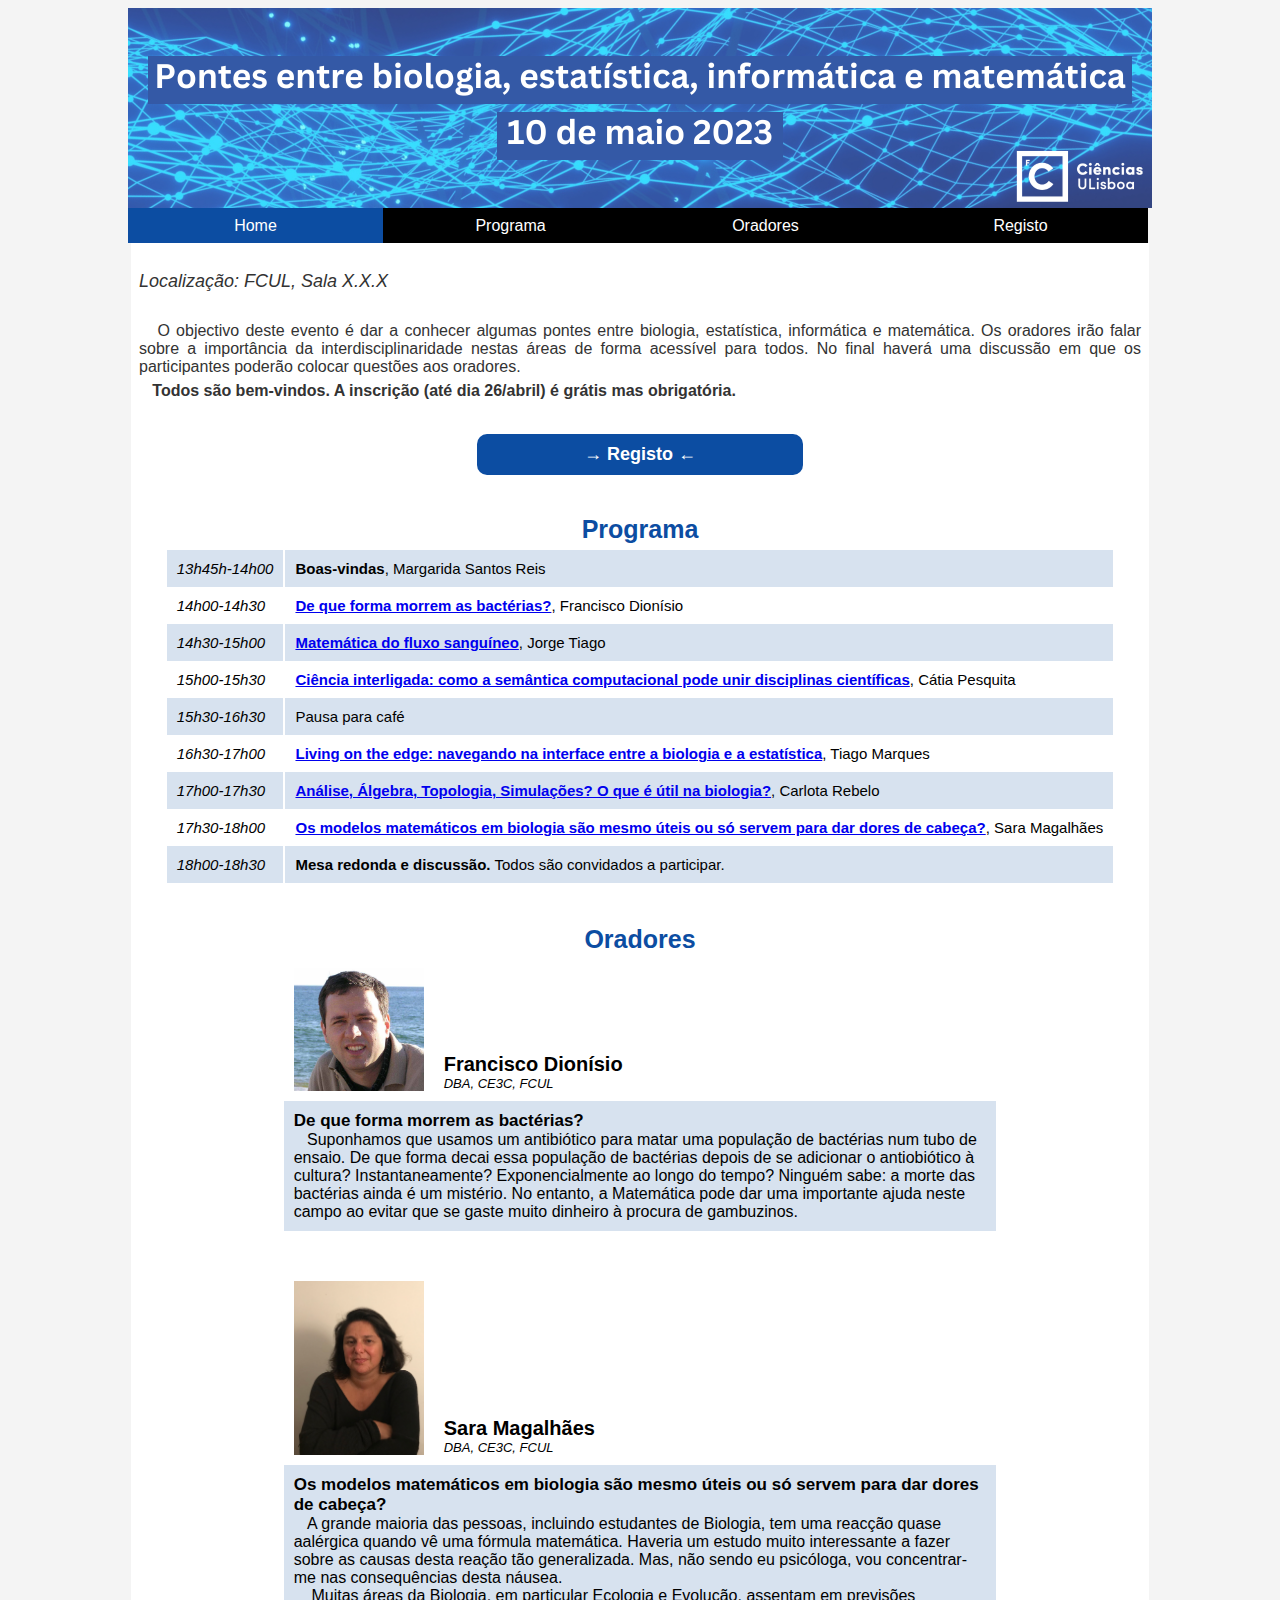
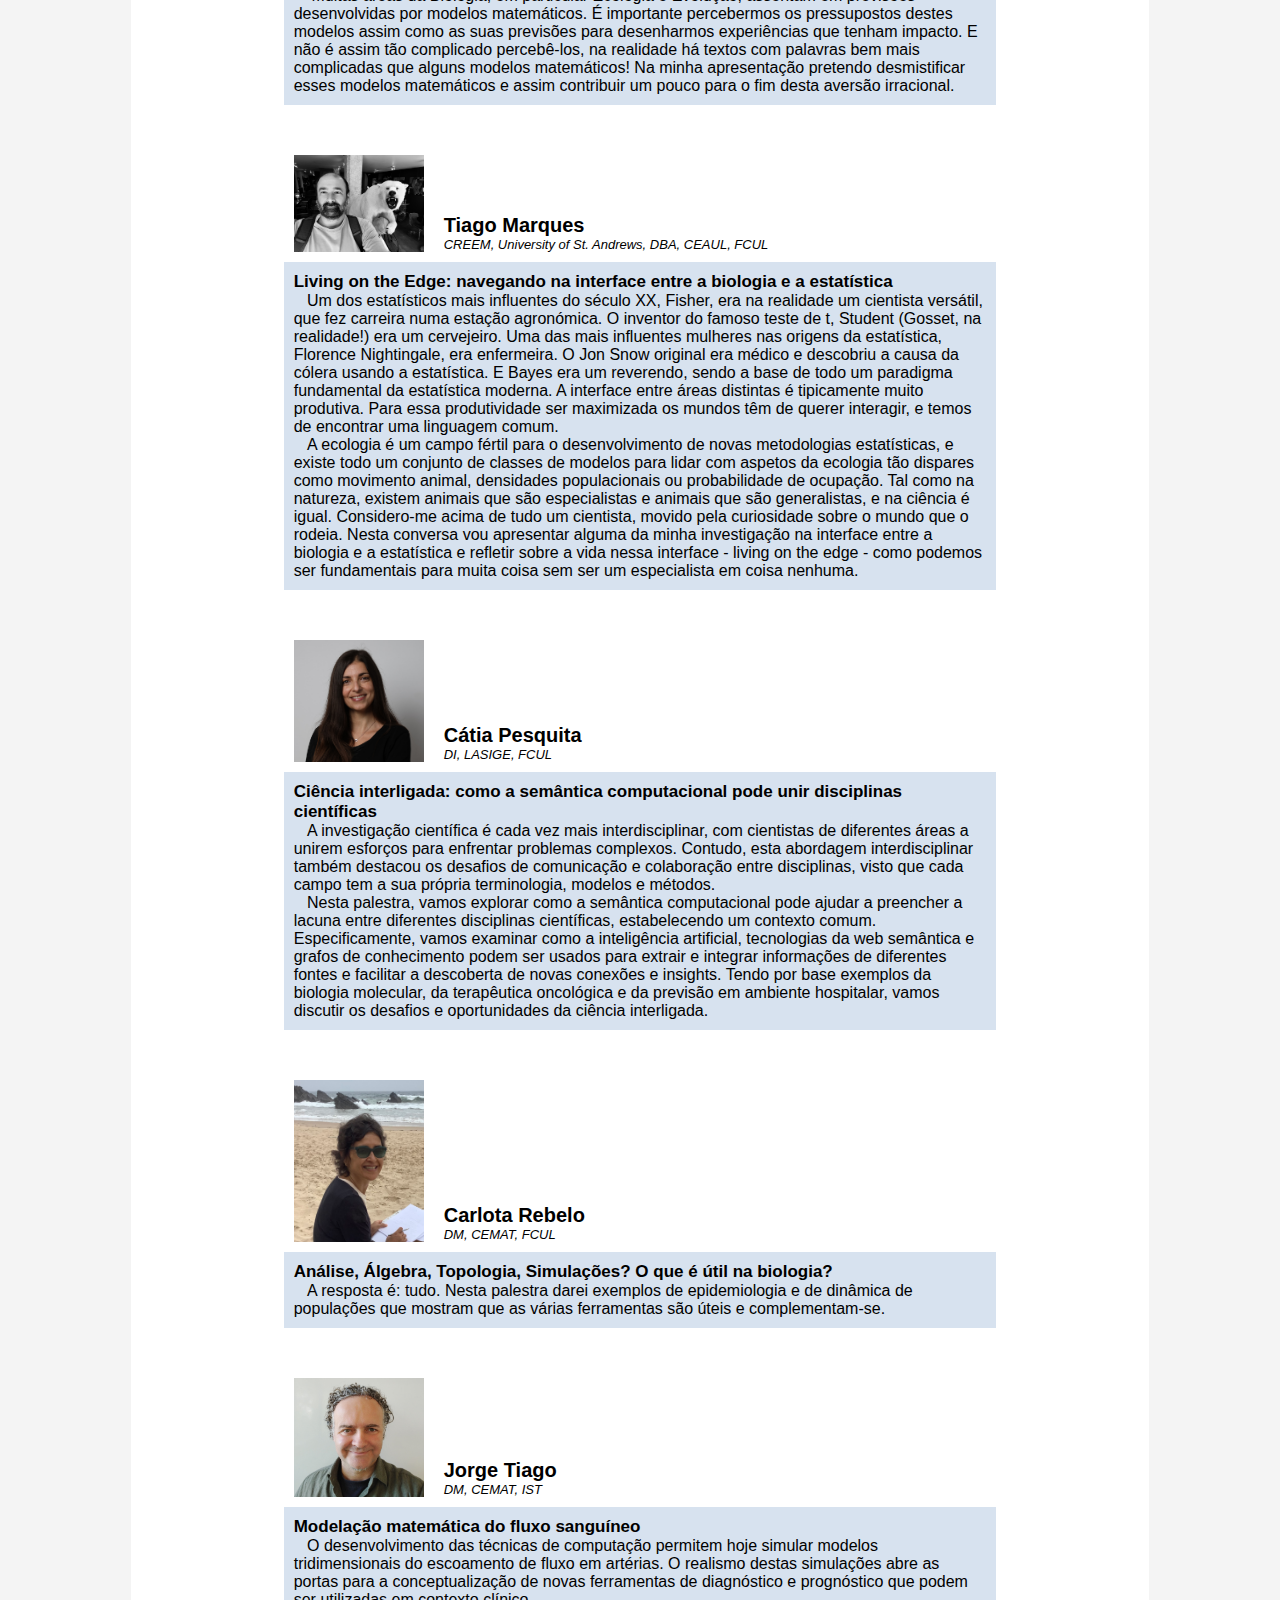
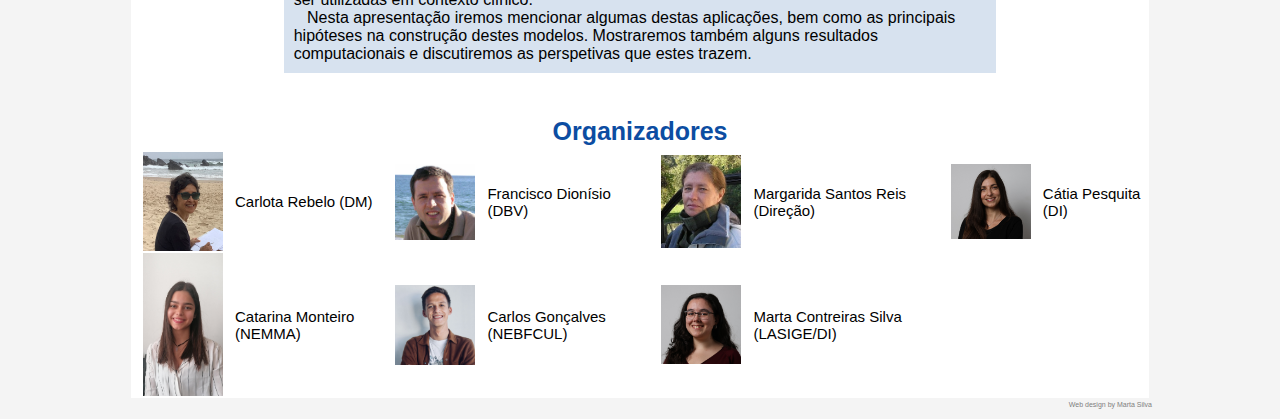
<file: index.html>
<!DOCTYPE html
  PUBLIC "-//W3C//DTD XHTML 1.0 Transitional//EN" "http://www.w3.org/TR/xhtml1/DTD/xhtml1-transitional.dtd">
<html xmlns="http://www.w3.org/1999/xhtml">

<head>
  <meta http-equiv="Content-Type" content="text/html; charset=UTF-8">
  <title>Pontes</title>
  <style type="text/css" media="screen">
    @import url(style.css);
  </style>

</head>

<body>
  <div class="main_page">
    <div class="page_header">
      <img src="header.png" alt="" class="floating_element" style="width:1024px">
    </div>

    <ul id="nav">
      <li><a class="active" href="index.html">Home</a></li>

      <li><a href="#programa">Programa</a></li>

      <li><a href="#oradores">Oradores</a>
        <!-- <ul>
          <li><a href="">Keynotes</a></li>
          <li><a href="">Students</a></li>
        </ul> -->
      </li>
      <li><a
          href="https://www.google.com/url?q=https://forms.gle/dRQu5QzjqBynY6gs6&sa=D&source=docs&ust=1680812187256048&usg=AOvVaw0UnSxJ-RC6RugsOsE4a8P7">Registo</a>
      </li>
      <!-- <li><a href="">Menu 4</a></li> -->
    </ul>

    <div class="page_body">
      <div class="page_body_text">
        <p>&nbsp;</p>
        <!-- <center>
          <div class="title_one">Pontes entre biologia, estatística, informática e matemática</div>
          <div class="title_two" style="color:white;background-color: #0C4DA2;">10 de maio 2023, FCUL, Sala X.X.X</div>
        </center> -->
        <p style="font-size: 18px;"><i>Localização: FCUL, Sala X.X.X</i></p>
        <p>&nbsp;</p>
        <p>&nbsp;&nbsp;&nbsp;O objectivo deste evento é dar a conhecer algumas pontes entre biologia, estatística,
          informática e matemática. Os oradores irão falar sobre a importância da interdisciplinaridade nestas áreas de
          forma acessível para todos. No final haverá uma discussão em que os participantes poderão colocar questões aos
          oradores.</p>
          
        <p>&nbsp;&nbsp;&nbsp;<b>Todos são bem-vindos. A inscrição (até dia 26/abril) é grátis mas obrigatória.</b></p>
        <p>&nbsp;</p>
      </div>

      <center>
        <div class="button" style="width: 30%;font-size: 18px;"><a
            href="https://www.google.com/url?q=https://forms.gle/dRQu5QzjqBynY6gs6&sa=D&source=docs&ust=1680812187256048&usg=AOvVaw0UnSxJ-RC6RugsOsE4a8P7"><b>&#8594;&nbsp;Registo&nbsp;&#8592;</b></a>
        </div>
      </center>
      <p>&nbsp;</p>
      <p>&nbsp;</p>

      <center>
        <div class="title_two" id="programa">Programa</div>
        <table class="table1">
          <tr>
            <td><i>13h45h-14h00</i></td>
            <td><b>Boas-vindas</b>, Margarida Santos Reis</td>
          </tr>
          <tr>
            <td><i>14h00-14h30</i></td>
            <td><b><a href="#francisco">De que forma morrem as bactérias?</a></b>, Francisco Dionísio</td>
          </tr>
          <tr>
            <td><i>14h30-15h00</i></td>
            <td><b><a href="#jorge">Matemática do fluxo sanguíneo</a></b>, Jorge Tiago</td>
          </tr>
          <tr>
            <td><i>15h00-15h30</i></td>
            <td><b><a href="#catia">Ciência interligada: como a semântica computacional pode unir disciplinas científicas</a></b>, Cátia Pesquita</td>
          </tr>
          <tr>
            <td><i>15h30-16h30</i></td>
            <td>Pausa para café</td>
          </tr>
          <tr>
            <td><i>16h30-17h00</i></td>
            <td><b><a href="#tiago">Living on the edge: navegando na interface entre a biologia e a estatística</a></b>, Tiago Marques</td>
          </tr>
          <tr>
            <td><i>17h00-17h30</i></td>
            <td><b><a href="#carlota">Análise, Álgebra, Topologia, Simulações? O que é útil na biologia?</a></b>, Carlota
                Rebelo</td>
          </tr>
          <tr>
            <td><i>17h30-18h00</i></td>
            <td><b><a href="#sara">Os modelos matemáticos em biologia são mesmo úteis ou só servem para dar dores de cabeça?</a></b>, Sara
                Magalhães</td>
          </tr>
          <tr>
            <td><i>18h00-18h30</i></td>
            <td><b>Mesa redonda e discussão.</b> Todos são convidados a participar.</td>
          </tr>
        </table>

        <p>&nbsp;</p>
        <p>&nbsp;</p>
        <div class="title_two" id="oradores">Oradores</div>
        <table class="table2" style="width: 70%;">
          <!-- FRANCISCO -->
          <tr style="text-align: left;">
            <td style="width: 130px;"><img src="photos/francisco.jpeg" style="width: 130px;"></td>
            <td id="francisco" style="vertical-align: bottom; padding-right: 0px;">
              <font style="font-size: 20px; font-weight: bold;">Francisco Dionísio</font><br>
              <font style="font-size: 13px;"><i>DBA, CE3C, FCUL</i></font>
            </td>
          </tr>
          <tr>
            <td colspan="2">
              <font style="font-size: 17px;"><b>De que forma morrem as bactérias?</b></font>
              <br>&nbsp;&nbsp;&nbsp;Suponhamos que usamos um
              antibiótico para matar uma população de bactérias num tubo de ensaio. De que forma decai essa população de
              bactérias depois de se adicionar o antiobiótico à cultura? Instantaneamente? Exponencialmente ao longo do
              tempo? Ninguém sabe: a morte das bactérias ainda é um mistério. No entanto, a Matemática pode dar uma
              importante ajuda neste campo ao evitar que se gaste muito dinheiro à procura de gambuzinos.
            </td>
          </tr>
          <tr>
            <td></td>
          </tr>
          <tr style="background-color: white">
            <td></td>
          </tr>
          <!-- SARA -->
          <tr style="text-align: left;">
            <td style="width: 130px;"><img src="photos/sara.jpeg" style="width: 130px;"></td>
            <td id="sara" style="vertical-align: bottom; padding-right: 0px;">
              <font style="font-size: 20px; font-weight: bold;">Sara Magalhães</font><br>
              <font style="font-size: 13px;"><i>DBA, CE3C, FCUL</i></font>
            </td>
          </tr>
          <tr>
            <td colspan="2">
              <font style="font-size: 17px;"><b>Os modelos matemáticos em biologia são mesmo úteis ou só servem para dar
                  dores de cabeça?</b></font>
              <br>
              &nbsp;&nbsp;&nbsp;A grande maioria das pessoas, incluindo estudantes de Biologia, tem uma reacção quase
              aalérgica quando vê uma fórmula matemática. Haveria um estudo muito interessante a fazer sobre as causas
              desta reação tão generalizada. Mas, não sendo eu psicóloga, vou concentrar-me nas consequências desta
              náusea.
              <br>
              &nbsp;&nbsp;&nbsp; Muitas áreas da Biologia, em particular Ecologia e Evolução, assentam em previsões
              desenvolvidas por modelos matemáticos. É importante percebermos os pressupostos destes modelos assim como
              as suas previsões para desenharmos experiências que tenham impacto. E não é assim tão complicado
              percebê-los, na realidade há textos com palavras bem mais complicadas que alguns modelos matemáticos! Na
              minha apresentação pretendo desmistificar esses modelos matemáticos e assim contribuir um pouco para o fim
              desta aversão irracional.
            </td>
          </tr>
          <tr>
            <td></td>
          </tr>
          <tr style="background-color: white">
            <td></td>
          </tr>
          <!-- TIAGO -->
          <tr style="text-align: left;">
            <td style="width: 130px;"><img src="photos/tiago.jpeg" style="width: 130px;"></td>
            <td id="tiago" style="vertical-align: bottom; padding-right: 0px;">
              <font style="font-size: 20px; font-weight: bold;">Tiago Marques</font><br>
              <font style="font-size: 13px;"><i>CREEM, University of St. Andrews, DBA, CEAUL, FCUL</i></font>
            </td>
          </tr>
          <tr>
            <td colspan="2">
              <font style="font-size: 17px;"><b>Living on the Edge: navegando na interface entre a biologia e a
                  estatística</b></font>
              <br>
              &nbsp;&nbsp;&nbsp;Um dos estatísticos mais influentes do século XX, Fisher, era na realidade um cientista
              versátil, que fez carreira numa estação agronómica. O inventor do famoso teste de t, Student (Gosset, na
              realidade!) era um cervejeiro. Uma das mais influentes mulheres nas origens da estatística, Florence
              Nightingale, era enfermeira. O Jon Snow original era médico e descobriu a causa da cólera usando a
              estatística. E Bayes era um reverendo, sendo a base de todo um paradigma fundamental da estatística
              moderna. A interface entre áreas distintas é tipicamente muito produtiva. Para essa produtividade ser
              maximizada os mundos têm de querer interagir, e temos de encontrar uma linguagem comum.
              <br>
              &nbsp;&nbsp;&nbsp;A ecologia é um campo fértil para o desenvolvimento de novas metodologias estatísticas,
              e existe todo um conjunto de classes de modelos para lidar com aspetos da ecologia tão dispares como
              movimento animal, densidades populacionais ou probabilidade de ocupação. Tal como na natureza, existem
              animais que são especialistas e animais que são generalistas, e na ciência é igual. Considero-me acima de
              tudo um cientista, movido pela curiosidade sobre o mundo que o rodeia. Nesta conversa vou apresentar
              alguma da minha investigação na interface entre a biologia e a estatística e refletir sobre a vida nessa
              interface - living on the edge - como podemos ser fundamentais para muita coisa sem ser um especialista em
              coisa nenhuma.
            </td>
          </tr>
          <tr>
            <td></td>
          </tr>
          <tr style="background-color: white">
            <td></td>
          </tr>
          <!-- CATIA -->
          <tr style="text-align: left;">
            <td style="width: 130px;"><img src="photos/catia.jpeg" style="width: 130px;"></td>
            <td id="catia" style="vertical-align: bottom; padding-right: 0px;">
              <font style="font-size: 20px; font-weight: bold;">Cátia Pesquita</font><br>
              <font style="font-size: 13px;"><i>DI, LASIGE, FCUL</i></font>
            </td>
          </tr>
          <tr>
            <td colspan="2">
              <font style="font-size: 17px;"><b>Ciência interligada: como a semântica computacional pode unir
                  disciplinas científicas</b></font>
              <br>
              &nbsp;&nbsp;&nbsp;A investigação científica é cada vez mais interdisciplinar, com cientistas de diferentes
              áreas a unirem esforços para enfrentar problemas complexos. Contudo, esta abordagem interdisciplinar
              também destacou os desafios de comunicação e colaboração entre disciplinas, visto que cada campo tem a sua
              própria terminologia, modelos e métodos.
              <br>
              &nbsp;&nbsp;&nbsp;Nesta palestra, vamos explorar como a semântica computacional pode ajudar a preencher a
              lacuna entre diferentes disciplinas científicas, estabelecendo um contexto comum. Especificamente, vamos
              examinar como a inteligência artificial, tecnologias da web semântica e grafos de conhecimento podem ser
              usados para extrair e integrar informações de diferentes fontes e facilitar a descoberta de novas conexões
              e insights. Tendo por base exemplos da biologia molecular, da terapêutica oncológica e da previsão em
              ambiente hospitalar, vamos discutir os desafios e oportunidades da ciência interligada.
            </td>
          </tr>
          <tr>
            <td></td>
          </tr>
          <tr style="background-color: white">
            <td></td>
          </tr>
          <!-- CARLOTA -->
          <tr style="text-align: left;">
            <td style="width: 130px;"><img src="photos/carlota.jpeg" style="width: 130px;"></td>
            <td id="carlota" style="vertical-align: bottom; padding-right: 0px;">
              <font style="font-size: 20px; font-weight: bold;">Carlota Rebelo</font><br>
              <font style="font-size: 13px;"><i>DM, CEMAT, FCUL</i></font>
            </td>
          </tr>
          <tr>
            <td colspan="2">
              <font style="font-size: 17px;"><b>Análise, Álgebra, Topologia, Simulações? O que é útil na biologia?</b>
              </font>
              <br>
              &nbsp;&nbsp;&nbsp;A resposta é: tudo. Nesta palestra darei exemplos de epidemiologia e de dinâmica de
              populações que mostram que as várias ferramentas são úteis e complementam-se.
            </td>
          </tr>
          <tr>
            <td></td>
          </tr>
          <tr style="background-color: white">
            <td></td>
          </tr>
          <!-- JORGE -->
          <tr style="text-align: left;">
            <td style="width: 130px;"><img src="photos/jorge.jpeg" style="width: 130px;"></td>
            <td id="jorge" style="vertical-align: bottom; padding-right: 0px;">
              <font style="font-size: 20px; font-weight: bold;">Jorge Tiago</font><br>
              <font style="font-size: 13px;"><i>DM, CEMAT, IST</i></font>
            </td>
          </tr>
          <tr>
            <td colspan="2">
              <font style="font-size: 17px;"><b>Modelação matemática do fluxo sanguíneo</b></font>
              <br>
              &nbsp;&nbsp;&nbsp;O desenvolvimento das técnicas de computação permitem hoje simular modelos
              tridimensionais do escoamento de fluxo em artérias. O realismo destas simulações abre as portas para a
              conceptualização de novas ferramentas de diagnóstico e prognóstico que podem ser utilizadas em contexto
              clínico.
              <br>
              &nbsp;&nbsp;&nbsp;Nesta apresentação iremos mencionar algumas destas aplicações, bem como as principais
              hipóteses na construção destes modelos. Mostraremos também alguns resultados computacionais e discutiremos
              as perspetivas que estes trazem.
            </td>
          </tr>
          <tr>
            <td></td>
          </tr>
          <tr style="background-color: white">
            <td></td>
          </tr>
        </table>

        <div class="title_two">Organizadores</div>

      </center>

        <table>
          <tr style="text-align: left;">
            <td style="width: 80px;"><img src="photos/carlota.jpeg" style="width: 80px;"></td>
            <td style="vertical-align: middle; padding-left: 10px;">
              <font style="font-size: 15px;">Carlota Rebelo (DM)</font>
            </td>
            <td style="width: 80px;"><img src="photos/francisco.jpeg" style="width: 80px;"></td>
            <td style="vertical-align: middle; padding-left: 10px;">
              <font style="font-size: 15px;">Francisco Dionísio (DBV)</font>
            </td>
            <td style="width: 80px;"><img src="photos/margarida.jpeg" style="width: 80px;"></td>
            <td style="vertical-align: middle; padding-left: 10px;">
              <font style="font-size: 15px;">Margarida Santos Reis (Direção)</font>
            </td>
            <td style="width: 80px;"><img src="photos/catia.jpeg" style="width: 80px;"></td>
            <td style="vertical-align: middle; padding-left: 10px;">
              <font style="font-size: 15px;">Cátia Pesquita (DI)</font>
            </td>
          </tr>
          <tr style="text-align: left;">
            <td style="width: 80px;"><img src="photos/catarina.jpeg" style="width: 80px;"></td>
            <td style="vertical-align: middle; padding-left: 10px;">
              <font style="font-size: 15px;">Catarina Monteiro (NEMMA)</font>
            </td>
            <td style="width: 80px;"><img src="photos/carlos.jpeg" style="width: 80px;"></td>
            <td style="vertical-align: middle; padding-left: 10px;">
              <font style="font-size: 15px;">Carlos Gonçalves (NEBFCUL)</font>
            </td>
            <td style="width: 80px;"><img src="photos/marta.jpg" style="width: 80px;"></td>
            <td style="vertical-align: middle; padding-left: 10px;">
              <font style="font-size: 15px;">Marta Contreiras Silva (LASIGE/DI)
              </font>
            </td>
          </tr>
        </table>

      

    </div>

    <div class="footer">
      <p style="font-size:7px;color:#808080;text-align:right">Web design by Marta Silva</p>
    </div>

</body>

</html>

</div>
</file>
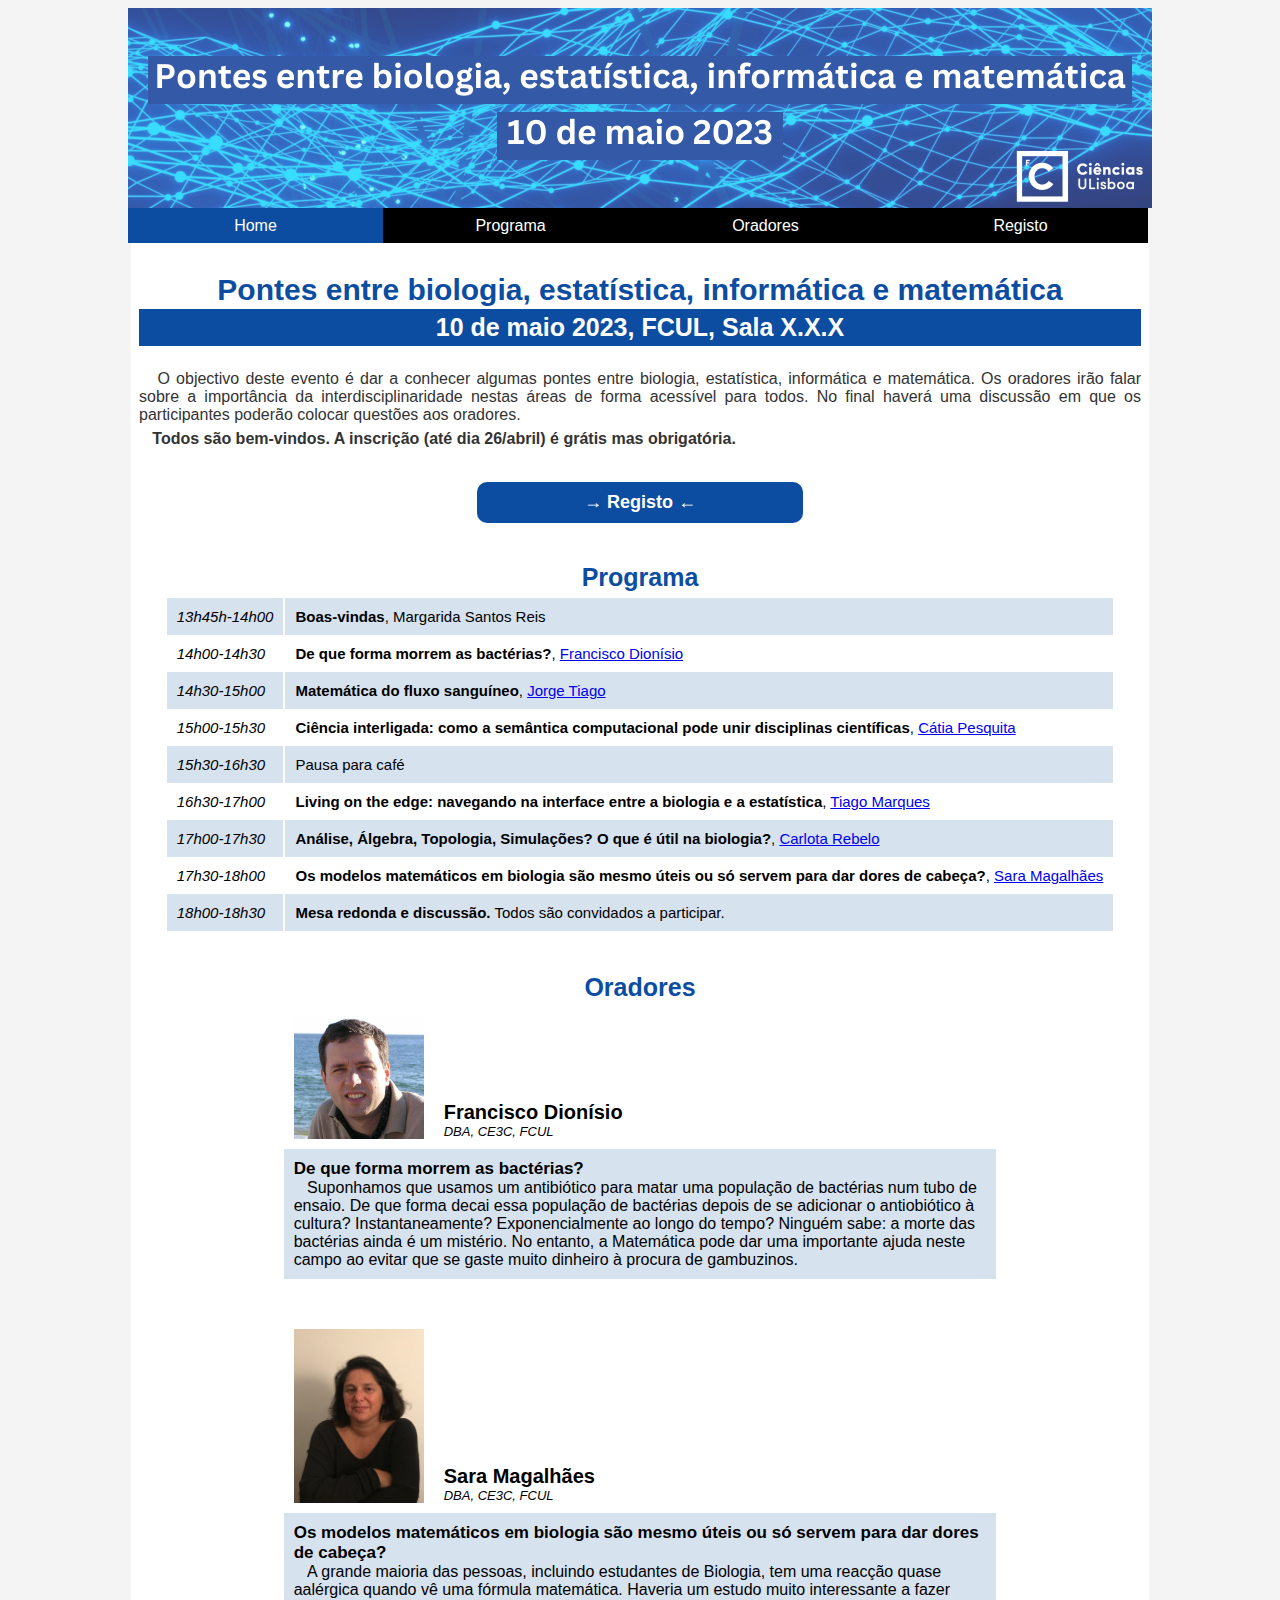
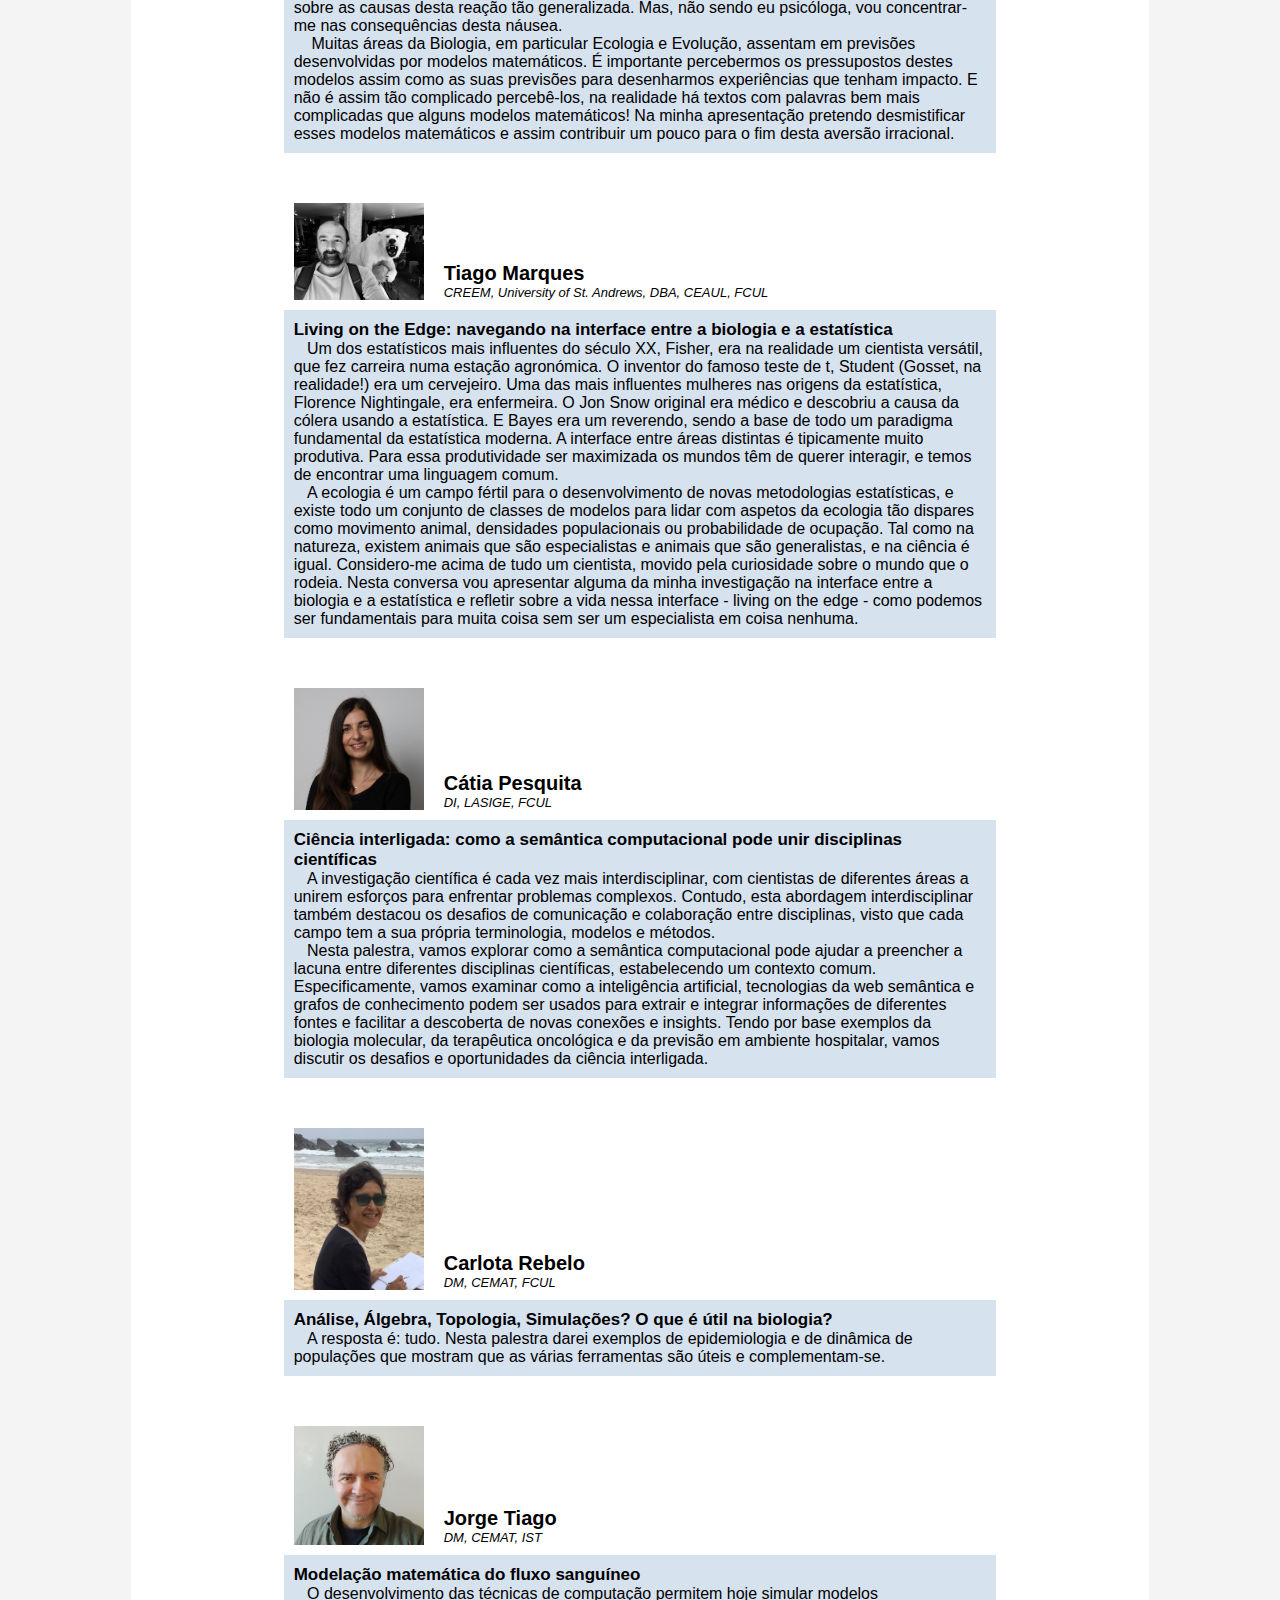
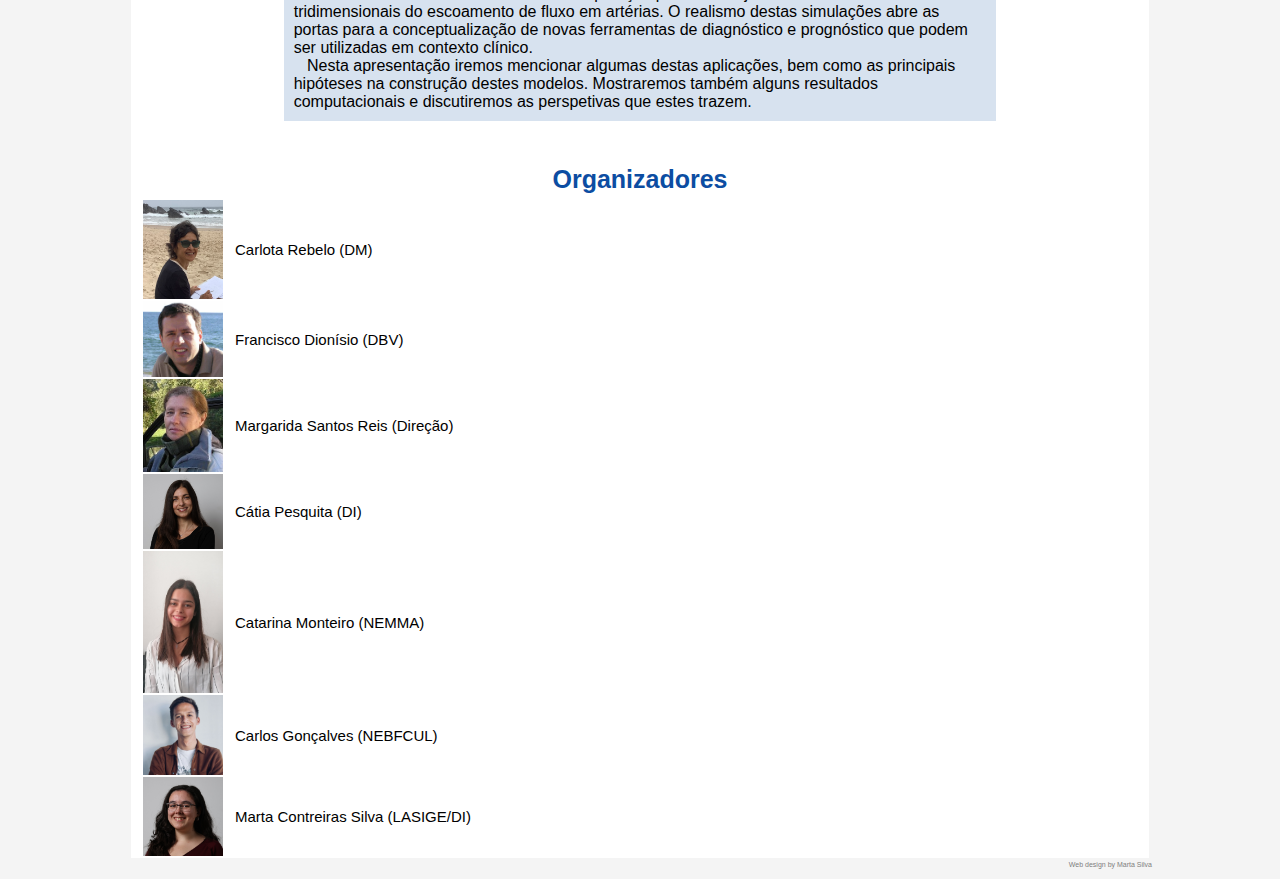
<file: home.html>
<!DOCTYPE html
  PUBLIC "-//W3C//DTD XHTML 1.0 Transitional//EN" "http://www.w3.org/TR/xhtml1/DTD/xhtml1-transitional.dtd">
<html xmlns="http://www.w3.org/1999/xhtml">

<head>
  <meta http-equiv="Content-Type" content="text/html; charset=UTF-8">
  <title>Pontes</title>
  <style type="text/css" media="screen">
    @import url(style.css);
  </style>

</head>

<body>
  <div class="main_page">
    <div class="page_header">
      <img src="header.png" alt="" class="floating_element" style="width:1024px">
    </div>

    <ul id="nav">
      <li><a class="active" href="home.html">Home</a></li>

      <li><a href="#programa">Programa</a></li>

      <li><a href="#oradores">Oradores</a>
        <!-- <ul>
          <li><a href="">Keynotes</a></li>
          <li><a href="">Students</a></li>
        </ul> -->
      </li>
      <li><a
          href="https://www.google.com/url?q=https://forms.gle/dRQu5QzjqBynY6gs6&sa=D&source=docs&ust=1680812187256048&usg=AOvVaw0UnSxJ-RC6RugsOsE4a8P7">Registo</a>
      </li>
      <!-- <li><a href="">Menu 4</a></li> -->
    </ul>

    <div class="page_body">
      <div class="page_body_text">
        <p>&nbsp;</p>
        <center>
          <div class="title_one">Pontes entre biologia, estatística, informática e matemática</div>
          <div class="title_two" style="color:white;background-color: #0C4DA2;">10 de maio 2023, FCUL, Sala X.X.X</div>
        </center>

        <p>&nbsp;</p>
        <p>&nbsp;&nbsp;&nbsp;O objectivo deste evento é dar a conhecer algumas pontes entre biologia, estatística,
          informática e matemática. Os oradores irão falar sobre a importância da interdisciplinaridade nestas áreas de
          forma acessível para todos. No final haverá uma discussão em que os participantes poderão colocar questões aos
          oradores.</p>
        <p>&nbsp;&nbsp;&nbsp;<b>Todos são bem-vindos. A inscrição (até dia 26/abril) é grátis mas obrigatória.</b></p>
        <p>&nbsp;</p>
      </div>

      <center>
        <div class="button" style="width: 30%;font-size: 18px;"><a
            href="https://www.google.com/url?q=https://forms.gle/dRQu5QzjqBynY6gs6&sa=D&source=docs&ust=1680812187256048&usg=AOvVaw0UnSxJ-RC6RugsOsE4a8P7"><b>&#8594;&nbsp;Registo&nbsp;&#8592;</b></a>
        </div>
      </center>
      <p>&nbsp;</p>
      <p>&nbsp;</p>

      <center>
        <div class="title_two" id="programa">Programa</div>
        <table class="table1">
          <tr>
            <td><i>13h45h-14h00</i></td>
            <td><b>Boas-vindas</b>, Margarida Santos Reis</td>
          </tr>
          <tr>
            <td><i>14h00-14h30</i></td>
            <td><b>De que forma morrem as bactérias?</b>, <a href="#francisco">Francisco Dionísio</a></td>
          </tr>
          <tr>
            <td><i>14h30-15h00</i></td>
            <td><b>Matemática do fluxo sanguíneo</b>, <a href="#jorge">Jorge Tiago</a></td>
          </tr>
          <tr>
            <td><i>15h00-15h30</i></td>
            <td><b>Ciência interligada: como a semântica computacional pode unir disciplinas científicas</b>, <a
                href="#catia">Cátia
                Pesquita</a></td>
          </tr>
          <tr>
            <td><i>15h30-16h30</i></td>
            <td>Pausa para café</td>
          </tr>
          <tr>
            <td><i>16h30-17h00</i></td>
            <td><b>Living on the edge: navegando na interface entre a biologia e a estatística</b>, <a
                href="#tiago">Tiago Marques</a></td>
          </tr>
          <tr>
            <td><i>17h00-17h30</i></td>
            <td><b>Análise, Álgebra, Topologia, Simulações? O que é útil na biologia?</b>, <a href="#carlota">Carlota
                Rebelo</a></td>
          </tr>
          <tr>
            <td><i>17h30-18h00</i></td>
            <td><b>Os modelos matemáticos em biologia são mesmo úteis ou só servem para dar dores de cabeça?</b>, <a
                href="#sara">Sara
                Magalhães</a></td>
          </tr>
          <tr>
            <td><i>18h00-18h30</i></td>
            <td><b>Mesa redonda e discussão.</b> Todos são convidados a participar.</td>
          </tr>
        </table>

        <p>&nbsp;</p>
        <p>&nbsp;</p>
        <div class="title_two" id="oradores">Oradores</div>
        <table class="table2" style="width: 70%;">
          <!-- FRANCISCO -->
          <tr style="text-align: left;">
            <td style="width: 130px;"><img src="photos/francisco.jpeg" style="width: 130px;"></td>
            <td id="francisco" style="vertical-align: bottom; padding-right: 0px;">
              <font style="font-size: 20px; font-weight: bold;">Francisco Dionísio</font><br>
              <font style="font-size: 13px;"><i>DBA, CE3C, FCUL</i></font>
            </td>
          </tr>
          <tr>
            <td colspan="2">
              <font style="font-size: 17px;"><b>De que forma morrem as bactérias?</b></font>
              <br>&nbsp;&nbsp;&nbsp;Suponhamos que usamos um
              antibiótico para matar uma população de bactérias num tubo de ensaio. De que forma decai essa população de
              bactérias depois de se adicionar o antiobiótico à cultura? Instantaneamente? Exponencialmente ao longo do
              tempo? Ninguém sabe: a morte das bactérias ainda é um mistério. No entanto, a Matemática pode dar uma
              importante ajuda neste campo ao evitar que se gaste muito dinheiro à procura de gambuzinos.
            </td>
          </tr>
          <tr>
            <td></td>
          </tr>
          <tr style="background-color: white">
            <td></td>
          </tr>
          <!-- SARA -->
          <tr style="text-align: left;">
            <td style="width: 130px;"><img src="photos/sara.jpeg" style="width: 130px;"></td>
            <td id="sara" style="vertical-align: bottom; padding-right: 0px;">
              <font style="font-size: 20px; font-weight: bold;">Sara Magalhães</font><br>
              <font style="font-size: 13px;"><i>DBA, CE3C, FCUL</i></font>
            </td>
          </tr>
          <tr>
            <td colspan="2">
              <font style="font-size: 17px;"><b>Os modelos matemáticos em biologia são mesmo úteis ou só servem para dar
                  dores de cabeça?</b></font>
              <br>
              &nbsp;&nbsp;&nbsp;A grande maioria das pessoas, incluindo estudantes de Biologia, tem uma reacção quase
              aalérgica quando vê uma fórmula matemática. Haveria um estudo muito interessante a fazer sobre as causas
              desta reação tão generalizada. Mas, não sendo eu psicóloga, vou concentrar-me nas consequências desta
              náusea.
              <br>
              &nbsp;&nbsp;&nbsp; Muitas áreas da Biologia, em particular Ecologia e Evolução, assentam em previsões
              desenvolvidas por modelos matemáticos. É importante percebermos os pressupostos destes modelos assim como
              as suas previsões para desenharmos experiências que tenham impacto. E não é assim tão complicado
              percebê-los, na realidade há textos com palavras bem mais complicadas que alguns modelos matemáticos! Na
              minha apresentação pretendo desmistificar esses modelos matemáticos e assim contribuir um pouco para o fim
              desta aversão irracional.
            </td>
          </tr>
          <tr>
            <td></td>
          </tr>
          <tr style="background-color: white">
            <td></td>
          </tr>
          <!-- TIAGO -->
          <tr style="text-align: left;">
            <td style="width: 130px;"><img src="photos/tiago.jpeg" style="width: 130px;"></td>
            <td id="tiago" style="vertical-align: bottom; padding-right: 0px;">
              <font style="font-size: 20px; font-weight: bold;">Tiago Marques</font><br>
              <font style="font-size: 13px;"><i>CREEM, University of St. Andrews, DBA, CEAUL, FCUL</i></font>
            </td>
          </tr>
          <tr>
            <td colspan="2">
              <font style="font-size: 17px;"><b>Living on the Edge: navegando na interface entre a biologia e a
                  estatística</b></font>
              <br>
              &nbsp;&nbsp;&nbsp;Um dos estatísticos mais influentes do século XX, Fisher, era na realidade um cientista
              versátil, que fez carreira numa estação agronómica. O inventor do famoso teste de t, Student (Gosset, na
              realidade!) era um cervejeiro. Uma das mais influentes mulheres nas origens da estatística, Florence
              Nightingale, era enfermeira. O Jon Snow original era médico e descobriu a causa da cólera usando a
              estatística. E Bayes era um reverendo, sendo a base de todo um paradigma fundamental da estatística
              moderna. A interface entre áreas distintas é tipicamente muito produtiva. Para essa produtividade ser
              maximizada os mundos têm de querer interagir, e temos de encontrar uma linguagem comum.
              <br>
              &nbsp;&nbsp;&nbsp;A ecologia é um campo fértil para o desenvolvimento de novas metodologias estatísticas,
              e existe todo um conjunto de classes de modelos para lidar com aspetos da ecologia tão dispares como
              movimento animal, densidades populacionais ou probabilidade de ocupação. Tal como na natureza, existem
              animais que são especialistas e animais que são generalistas, e na ciência é igual. Considero-me acima de
              tudo um cientista, movido pela curiosidade sobre o mundo que o rodeia. Nesta conversa vou apresentar
              alguma da minha investigação na interface entre a biologia e a estatística e refletir sobre a vida nessa
              interface - living on the edge - como podemos ser fundamentais para muita coisa sem ser um especialista em
              coisa nenhuma.
            </td>
          </tr>
          <tr>
            <td></td>
          </tr>
          <tr style="background-color: white">
            <td></td>
          </tr>
          <!-- CATIA -->
          <tr style="text-align: left;">
            <td style="width: 130px;"><img src="photos/catia.jpeg" style="width: 130px;"></td>
            <td id="catia" style="vertical-align: bottom; padding-right: 0px;">
              <font style="font-size: 20px; font-weight: bold;">Cátia Pesquita</font><br>
              <font style="font-size: 13px;"><i>DI, LASIGE, FCUL</i></font>
            </td>
          </tr>
          <tr>
            <td colspan="2">
              <font style="font-size: 17px;"><b>Ciência interligada: como a semântica computacional pode unir
                  disciplinas científicas</b></font>
              <br>
              &nbsp;&nbsp;&nbsp;A investigação científica é cada vez mais interdisciplinar, com cientistas de diferentes
              áreas a unirem esforços para enfrentar problemas complexos. Contudo, esta abordagem interdisciplinar
              também destacou os desafios de comunicação e colaboração entre disciplinas, visto que cada campo tem a sua
              própria terminologia, modelos e métodos.
              <br>
              &nbsp;&nbsp;&nbsp;Nesta palestra, vamos explorar como a semântica computacional pode ajudar a preencher a
              lacuna entre diferentes disciplinas científicas, estabelecendo um contexto comum. Especificamente, vamos
              examinar como a inteligência artificial, tecnologias da web semântica e grafos de conhecimento podem ser
              usados para extrair e integrar informações de diferentes fontes e facilitar a descoberta de novas conexões
              e insights. Tendo por base exemplos da biologia molecular, da terapêutica oncológica e da previsão em
              ambiente hospitalar, vamos discutir os desafios e oportunidades da ciência interligada.
            </td>
          </tr>
          <tr>
            <td></td>
          </tr>
          <tr style="background-color: white">
            <td></td>
          </tr>
          <!-- CARLOTA -->
          <tr style="text-align: left;">
            <td style="width: 130px;"><img src="photos/carlota.jpeg" style="width: 130px;"></td>
            <td id="carlota" style="vertical-align: bottom; padding-right: 0px;">
              <font style="font-size: 20px; font-weight: bold;">Carlota Rebelo</font><br>
              <font style="font-size: 13px;"><i>DM, CEMAT, FCUL</i></font>
            </td>
          </tr>
          <tr>
            <td colspan="2">
              <font style="font-size: 17px;"><b>Análise, Álgebra, Topologia, Simulações? O que é útil na biologia?</b>
              </font>
              <br>
              &nbsp;&nbsp;&nbsp;A resposta é: tudo. Nesta palestra darei exemplos de epidemiologia e de dinâmica de
              populações que mostram que as várias ferramentas são úteis e complementam-se.
            </td>
          </tr>
          <tr>
            <td></td>
          </tr>
          <tr style="background-color: white">
            <td></td>
          </tr>
          <!-- JORGE -->
          <tr style="text-align: left;">
            <td style="width: 130px;"><img src="photos/jorge.jpeg" style="width: 130px;"></td>
            <td id="jorge" style="vertical-align: bottom; padding-right: 0px;">
              <font style="font-size: 20px; font-weight: bold;">Jorge Tiago</font><br>
              <font style="font-size: 13px;"><i>DM, CEMAT, IST</i></font>
            </td>
          </tr>
          <tr>
            <td colspan="2">
              <font style="font-size: 17px;"><b>Modelação matemática do fluxo sanguíneo</b></font>
              <br>
              &nbsp;&nbsp;&nbsp;O desenvolvimento das técnicas de computação permitem hoje simular modelos
              tridimensionais do escoamento de fluxo em artérias. O realismo destas simulações abre as portas para a
              conceptualização de novas ferramentas de diagnóstico e prognóstico que podem ser utilizadas em contexto
              clínico.
              <br>
              &nbsp;&nbsp;&nbsp;Nesta apresentação iremos mencionar algumas destas aplicações, bem como as principais
              hipóteses na construção destes modelos. Mostraremos também alguns resultados computacionais e discutiremos
              as perspetivas que estes trazem.
            </td>
          </tr>
          <tr>
            <td></td>
          </tr>
          <tr style="background-color: white">
            <td></td>
          </tr>
        </table>

        <div class="title_two">Organizadores</div>

      </center>

        <table>
          <tr style="text-align: left;">
            <td style="width: 80px;"><img src="photos/carlota.jpeg" style="width: 80px;"></td>
            <td style="vertical-align: middle; padding-left: 10px;">
              <font style="font-size: 15px;">Carlota Rebelo (DM)</font>
            </td>
          </tr>
          <tr style="text-align: left;">
            <td style="width: 80px;"><img src="photos/francisco.jpeg" style="width: 80px;"></td>
            <td style="vertical-align: middle; padding-left: 10px;">
              <font style="font-size: 15px;">Francisco Dionísio (DBV)</font>
            </td>
          </tr>
          <tr style="text-align: left;">
            <td style="width: 80px;"><img src="photos/margarida.jpeg" style="width: 80px;"></td>
            <td style="vertical-align: middle; padding-left: 10px;">
              <font style="font-size: 15px;">Margarida Santos Reis (Direção)</font>
            </td>
          </tr>
          <tr style="text-align: left;">
            <td style="width: 80px;"><img src="photos/catia.jpeg" style="width: 80px;"></td>
            <td style="vertical-align: middle; padding-left: 10px;">
              <font style="font-size: 15px;">Cátia Pesquita (DI)</font>
            </td>
          </tr>
          <tr style="text-align: left;">
            <td style="width: 80px;"><img src="photos/catarina.jpeg" style="width: 80px;"></td>
            <td style="vertical-align: middle; padding-left: 10px;">
              <font style="font-size: 15px;">Catarina Monteiro (NEMMA)</font>
            </td>
          </tr>
          <tr style="text-align: left;">
            <td style="width: 80px;"><img src="photos/carlos.jpeg" style="width: 80px;"></td>
            <td style="vertical-align: middle; padding-left: 10px;">
              <font style="font-size: 15px;">Carlos Gonçalves (NEBFCUL)</font>
            </td>
          </tr>
          <tr style="text-align: left;">
            <td style="width: 80px;"><img src="photos/marta.jpg" style="width: 80px;"></td>
            <td style="vertical-align: middle; padding-left: 10px;">
              <font style="font-size: 15px;">Marta Contreiras Silva (LASIGE/DI)
              </font>
            </td>
          </tr>
        </table>

      

    </div>

    <div class="footer">
      <p style="font-size:7px;color:#808080;text-align:right">Web design by Marta Silva</p>
    </div>

</body>

</html>

</div>
</file>
